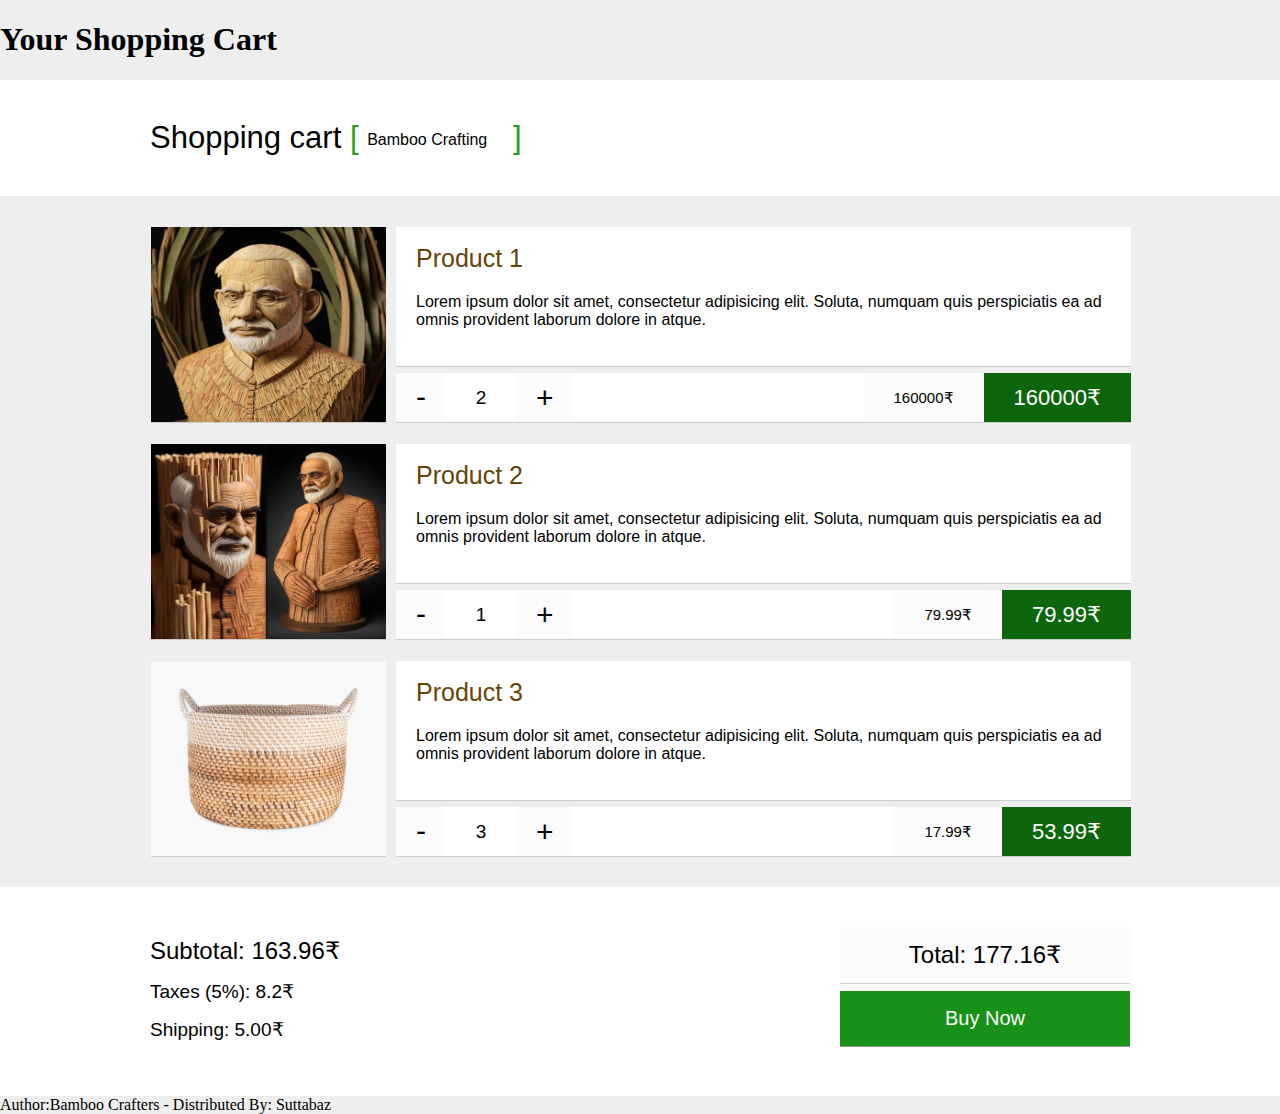
<file: cart.html>
<!DOCTYPE html>
<html lang="en">
  <head>
    <meta charset="utf-8">
    <meta name="viewport" content="width=device-width, initial-scale=1">
    <title> Shopping Cart </title>
    <link rel="stylesheet" href="css/cart.css">
	<script src='https://cdnjs.cloudflare.com/ajax/libs/jquery/2.1.3/jquery.min.js'></script>
    <script  src="./cart.js"></script> 
  </head>
  <body>
 <header class="intro">
 <h1>Your Shopping Cart</h1>
 </header>     
 <main> 
<header id="site-header">
		<div class="container">
			<h1>Shopping cart <span>[</span> <em>Bamboo Crafting</em> <span class="last-span is-open">]</span></h1>
		</div>
	</header>

	<div class="container">

		<section id="cart"> 
			<article class="product">
				<header>
					<a class="remove">
						<img src="img/product1.png" alt="product1">

						<h3>Remove product</h3>
					</a>
				</header>

				<div class="content">

					<h1>Product 1</h1>

					Lorem ipsum dolor sit amet, consectetur adipisicing elit. Soluta, numquam quis perspiciatis ea ad omnis provident laborum dolore in atque.

				</div>

				<footer class="content">
					<span class="qt-minus">-</span>
					<span class="qt">2</span>
					<span class="qt-plus">+</span>

					<h2 class="full-price">
						160000₹
					</h2>

					<h2 class="price">
						160000₹
					</h2>
				</footer>
			</article>

			<article class="product">
				<header>
					<a class="remove">
						<img src="img/product2.png" alt="product2">

						<h3>Remove product</h3>
					</a>
				</header>

				<div class="content">

					<h1>Product 2</h1>

					Lorem ipsum dolor sit amet, consectetur adipisicing elit. Soluta, numquam quis perspiciatis ea ad omnis provident laborum dolore in atque.
				</div>
				<footer class="content">
					
					<span class="qt-minus">-</span>
					<span class="qt">1</span>
					<span class="qt-plus">+</span>

					<h2 class="full-price">
						79.99₹
					</h2>

					<h2 class="price">
						79.99₹
					</h2>
				</footer>
			</article>
			<article class="product">
				<header>
					<a class="remove">
						<img src="img/product3.jpg" alt="product3">

						<h3>Remove product</h3>
					</a>
				</header>

				<div class="content">

					<h1>Product 3</h1>

					Lorem ipsum dolor sit amet, consectetur adipisicing elit. Soluta, numquam quis perspiciatis ea ad omnis provident laborum dolore in atque.

				</div>
				<footer class="content">					
					<span class="qt-minus">-</span>
					<span class="qt">3</span>
					<span class="qt-plus">+</span>
					<h2 class="full-price">
						53.99₹
					</h2>
					<h2 class="price">
						17.99₹
					</h2>
				</footer>
			</article>
		</section>
	</div>
	<footer id="site-footer">
		<div class="container clearfix">

			<div class="left">
				<h2 class="subtotal">Subtotal: <span>163.96</span>₹</h2>
				<h3 class="tax">Taxes (5%): <span>8.2</span>₹</h3>
				<h3 class="shipping">Shipping: <span>5.00</span>₹</h3>
			</div>
			<div class="right">
				<h1 class="total">Total: <span>177.16</span>₹</h1>
				<a class="btn"><strong> Buy Now</strong></a>
			</div>
		</div>
	</footer>  
 </main>
     
  <footer class="credit">Author:Bamboo Crafters  - Distributed By: <a title="suttabaz" href="#" target="_blank">Suttabaz</a></footer>    
  </body>
</html>
</file>
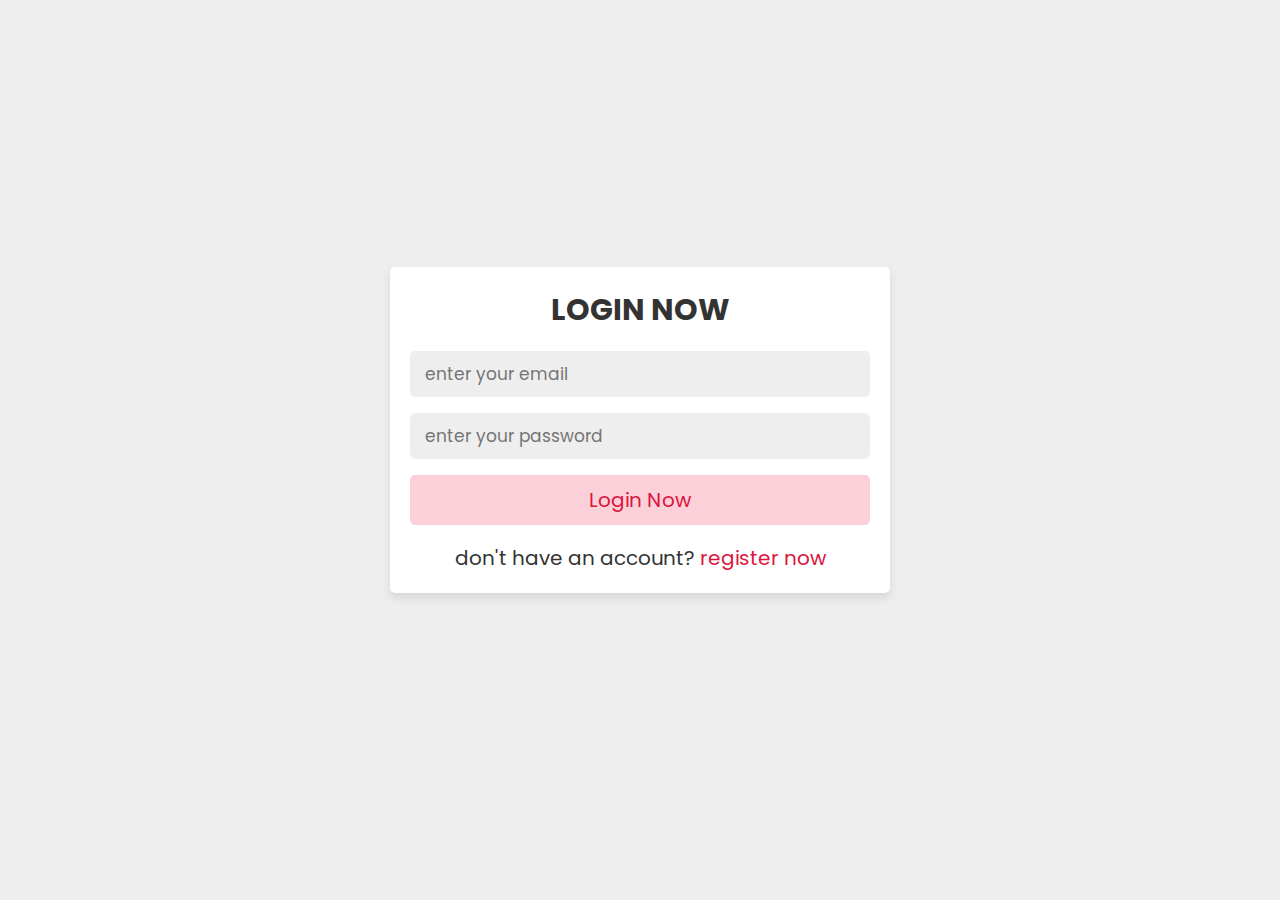
<file: login_form.html>
<!DOCTYPE html>
<html lang="en">
<head>
   <meta charset="UTF-8">
   <meta http-equiv="X-UA-Compatible" content="IE=edge">
   <meta name="viewport" content="width=device-width, initial-scale=1.0">
   <title>login form</title>

   <!-- custom css file link  -->
   <link rel="stylesheet" href="css/style3.css">

</head>
<body>
   
<div class="form-container">

   <form action="" method="post">
      <h3>login now</h3>
   
      <input type="email" name="email" required placeholder="enter your email">
      <input type="password" name="password" required placeholder="enter your password">
      <input type="submit" name="submit" value="login now" class="form-btn">
      <p>don't have an account? <a href="register_form.html">register now</a></p>
   </form>

</div>

</body>
</html>
</file>
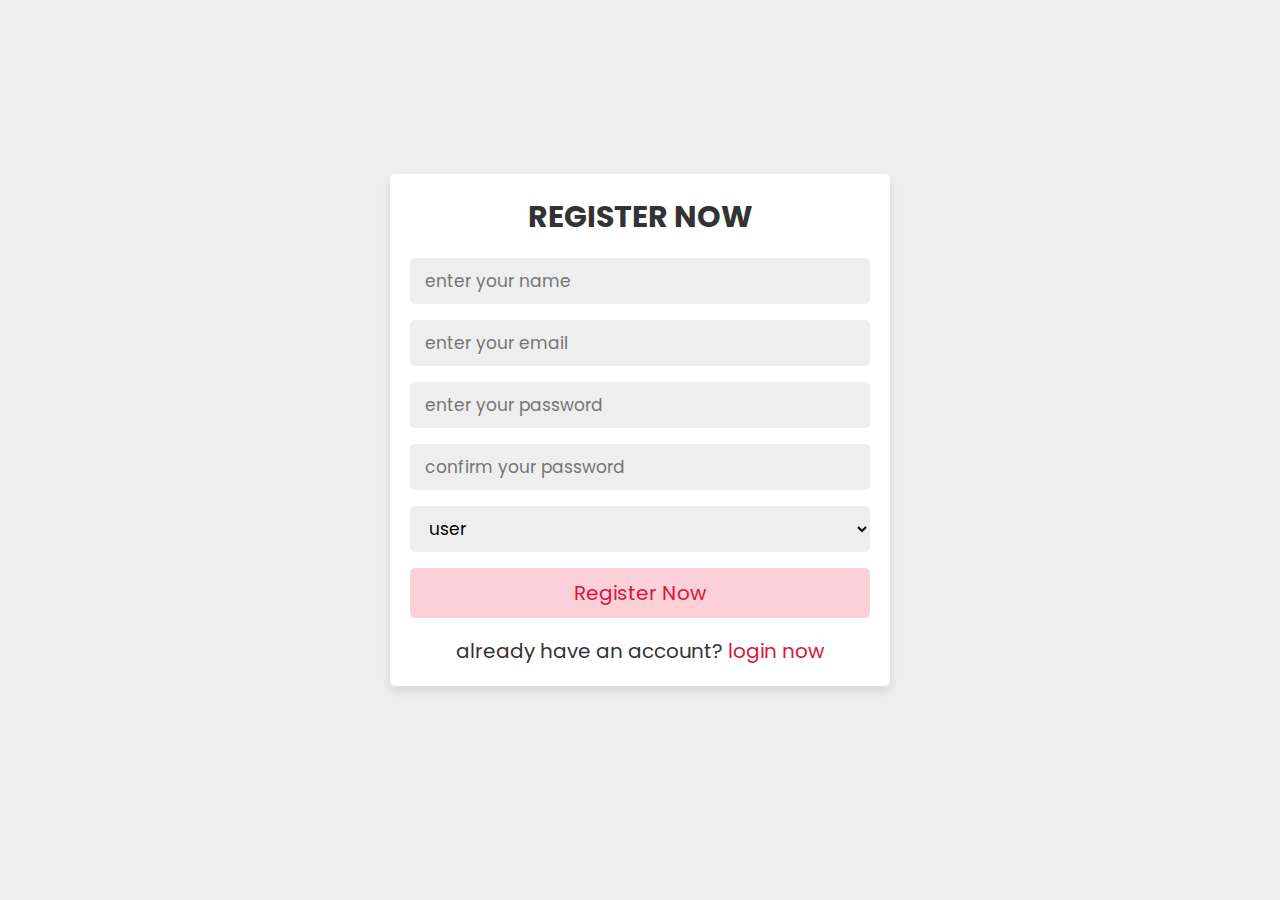
<file: register_form.html>
<!DOCTYPE html>
<html lang="en">
<head>
   <meta charset="UTF-8">
   <meta http-equiv="X-UA-Compatible" content="IE=edge">
   <meta name="viewport" content="width=device-width, initial-scale=1.0">
   <title>register form</title>

   <!-- custom css file link  -->
   <link rel="stylesheet" href="css/style3.css">

</head>
<body>
   
<div class="form-container">

   <form action="" method="post">
      <h3>register now</h3>
      
      <input type="text" name="name" required placeholder="enter your name">
      <input type="email" name="email" required placeholder="enter your email">
      <input type="password" name="password" required placeholder="enter your password">
      <input type="password" name="cpassword" required placeholder="confirm your password">
      <select name="user_type">
         <option value="user">user</option>
         <option value="admin">admin</option>
      </select>
      <input type="submit" name="submit" value="register now" class="form-btn">
      <p>already have an account? <a href="login_form.html">login now</a></p>
   </form>

</div>

</body>
</html>
</file>
<file: css/cart.css>
body {
	background: #eee;
	margin: 0;
	padding: 0;
	overflow-x: hidden;
}

.clearfix {
  content: "";
  display: table;
  clear: both;	
}

#site-header, #site-footer {
	background: #fff;
}

#site-header {
	margin: 0 0 30px 0;
}

#site-header h1 {
	font-size: 31px;
	font-weight: 300;
	padding: 40px 0;
	position: relative;
	margin: 0;
}

a {
	color: #000;
	text-decoration: none;

	-webkit-transition: color .2s linear;
	-moz-transition: color .2s linear;
	-ms-transition: color .2s linear;
	-o-transition: color .2s linear;
	transition: color .2s linear;
}

a:hover {
	color: #08640e;
}

#site-header h1 span {
	color: #25a11c;
}

#site-header h1 span.last-span {
	background: #fff;
	padding-right: 150px;
	position: absolute;
	left: 217px;

	-webkit-transition: all .2s linear;
	-moz-transition: all .2s linear;
	-ms-transition: all .2s linear;
	-o-transition: all .2s linear;
	transition: all .2s linear;
}

#site-header h1:hover span.last-span, #site-header h1 span.is-open {
	left: 363px;
}

#site-header h1 em {
	font-size: 16px;
	font-style: normal;
	vertical-align: middle;
}

.container {
	font-family: 'Open Sans', sans-serif;
	margin: 0 auto;
	width: 980px;
}

#cart {
	width: 100%;
}

#cart h1 {
	font-weight: 300;
}

#cart a {
	color: #2fa11d;
	text-decoration: none;

	-webkit-transition: color .2s linear;
	-moz-transition: color .2s linear;
	-ms-transition: color .2s linear;
	-o-transition: color .2s linear;
	transition: color .2s linear;
}

#cart a:hover {
	color: #000;
}

.product.removed {
	margin-left: 980px !important;
	opacity: 0;
}

.product {
	border: 1px solid #eee;
	margin: 20px 0;
	width: 100%;
	height: 195px;
	position: relative;

	-webkit-transition: margin .2s linear, opacity .2s linear;
	-moz-transition: margin .2s linear, opacity .2s linear;
	-ms-transition: margin .2s linear, opacity .2s linear;
	-o-transition: margin .2s linear, opacity .2s linear;
	transition: margin .2s linear, opacity .2s linear;
}

.product img {
	width: 100%;
	height: 100%;
}

.product header, .product .content {
	background-color: #fff;
	border: 1px solid #ccc;
	border-style: none none solid none;
	float: left;
}

.product header {
	background: #000;
	margin: 0 1% 20px 0;
	overflow: hidden;
	padding: 0;
	position: relative;
	width: 24%;
	height: 195px;
}

.product header:hover img {
	opacity: .7;
}

.product header:hover h3 {
	bottom: 73px;
}

.product header h3 {
	background: #c34c21;
	color: #fff;
	font-size: 22px;
	font-weight: 300;
	line-height: 49px;
	margin: 0;
	padding: 0 30px;
	position: absolute;
	bottom: -50px;
	right: 0;
	left: 0;

	-webkit-transition: bottom .2s linear;
	-moz-transition: bottom .2s linear;
	-ms-transition: bottom .2s linear;
	-o-transition: bottom .2s linear;
	transition: bottom .2s linear;
}

.remove {
	cursor: pointer;
}

.product .content {
	box-sizing: border-box;
	-moz-box-sizing: border-box;
	height: 140px;
	padding: 0 20px;
	width: 75%;
}

.product h1 {
	color: #664409;
	font-size: 25px;
	font-weight: 600;
	margin: 17px 0 20px 0;
}

.product footer.content {
	height: 50px;
	margin: 6px 0 0 0;
	padding: 0;
}

.product footer .price {
	background: #fcfcfc;
	color: #000;
	float: right;
	font-size: 15px;
	font-weight: 300;
	line-height: 49px;
	margin: 0;
	padding: 0 30px;
}

.product footer .full-price {
	background: #0c660c;
	color: #fff;
	float: right;
	font-size: 22px;
	font-weight: 300;
	line-height: 49px;
	margin: 0;
	padding: 0 30px;

	-webkit-transition: margin .15s linear;
	-moz-transition: margin .15s linear;
	-ms-transition: margin .15s linear;
	-o-transition: margin .15s linear;
	transition: margin .15s linear;
}

.qt, .qt-plus, .qt-minus {
	display: block;
	float: left;
}

.qt {
	font-size: 19px;
	line-height: 50px;
	width: 70px;
	text-align: center;
}

.qt-plus, .qt-minus {
	background: #fcfcfc;
	border: none;
	font-size: 30px;
	font-weight: 300;
	height: 100%;
	padding: 0 20px;
	-webkit-transition: background .2s linear;
	-moz-transition: background .2s linear;
	-ms-transition: background .2s linear;
	-o-transition: background .2s linear;
	transition: background .2s linear;
}

.qt-plus:hover, .qt-minus:hover {
	background: #27a127;
	color: #fff;
	cursor: pointer;
}

.qt-plus {
	line-height: 50px;
}

.qt-minus {
	line-height: 47px;
}

#site-footer {
	margin: 30px 0 0 0;
}

#site-footer {
	padding: 40px;
}

#site-footer h1 {
	background: #fcfcfc;
	border: 1px solid #ccc;
	border-style: none none solid none;
	font-size: 24px;
	font-weight: 300;
	margin: 0 0 7px 0;
	padding: 14px 40px;
	text-align: center;
}

#site-footer h2 {
	font-size: 24px;
	font-weight: 300;
	margin: 10px 0 0 0;
}

#site-footer h3 {
	font-size: 19px;
	font-weight: 300;
	margin: 15px 0;
}

.left {
	float: left;
}

.right {
	float: right;
}

.btn {
	background: #179117;
	border: 1px solid #999;
	border-style: none none solid none;
	cursor: pointer;
	display: block;
	color: #faf9f9;
	font-size: 20px;
	font-weight: 300;
	padding: 16px 0;
	width: 290px;
	text-align: center;

	-webkit-transition: all .2s linear;
	-moz-transition: all .2s linear;
	-ms-transition: all .2s linear;
	-o-transition: all .2s linear;
	transition: all .2s linear;
}

.btn:hover {
	color: orangered;
	background: rgb(248, 216, 32);
}

.type {
	background: #fcfcfc;
	font-size: 13px;
	padding: 10px 16px;
	left: 100%;
}

.type, .color {
	border: 1px solid #ccc;
	border-style: none none solid none;
	position: absolute;
}

.color {
	width: 40px;
	height: 40px;
	right: -40px;
}

.red {
	background: #cb5a5e;
}

.yellow {
	background: #f1c40f;
}

.blue {
	background: #3598dc;
}

.minused {
	margin: 0 50px 0 0 !important;
}

.added {
	margin: 0 -50px 0 0 !important;
}
</file>
<file: css/style3.css>
@import url('https://fonts.googleapis.com/css2?family=Poppins:wght@100;200;300;400;500;600&display=swap');

*{
   font-family: 'Poppins', sans-serif;
   margin:0; padding:0;
   box-sizing: border-box;
   outline: none; border:none;
   text-decoration: none;
}

.container{
   min-height: 100vh;
   display: flex;
   align-items: center;
   justify-content: center;
   padding:20px;
   padding-bottom: 60px;
}

.container .content{
   text-align: center;
}

.container .content h3{
   font-size: 30px;
   color:#333;
}

.container .content h3 span{
   background: crimson;
   color:#fff;
   border-radius: 5px;
   padding:0 15px;
}

.container .content h1{
   font-size: 50px;
   color:#333;
}

.container .content h1 span{
   color:crimson;
}

.container .content p{
   font-size: 25px;
   margin-bottom: 20px;
}

.container .content .btn{
   display: inline-block;
   padding:10px 30px;
   font-size: 20px;
   background: #333;
   color:#fff;
   margin:0 5px;
   text-transform: capitalize;
}

.container .content .btn:hover{
   background: crimson;
}

.form-container{
   min-height: 100vh;
   display: flex;
   align-items: center;
   justify-content: center;
   padding:20px;
   padding-bottom: 60px;
   background: #eee;
}

.form-container form{
   padding:20px;
   border-radius: 5px;
   box-shadow: 0 5px 10px rgba(0,0,0,.1);
   background: #fff;
   text-align: center;
   width: 500px;
}

.form-container form h3{
   font-size: 30px;
   text-transform: uppercase;
   margin-bottom: 10px;
   color:#333;
}

.form-container form input,
.form-container form select{
   width: 100%;
   padding:10px 15px;
   font-size: 17px;
   margin:8px 0;
   background: #eee;
   border-radius: 5px;
}

.form-container form select option{
   background: #fff;
}

.form-container form .form-btn{
   background: #fbd0d9;
   color:crimson;
   text-transform: capitalize;
   font-size: 20px;
   cursor: pointer;
}

.form-container form .form-btn:hover{
   background: crimson;
   color:#fff;
}

.form-container form p{
   margin-top: 10px;
   font-size: 20px;
   color:#333;
}

.form-container form p a{
   color:crimson;
}

.form-container form .error-msg{
   margin:10px 0;
   display: block;
   background: crimson;
   color:#fff;
   border-radius: 5px;
   font-size: 20px;
   padding:10px;
}
</file>
